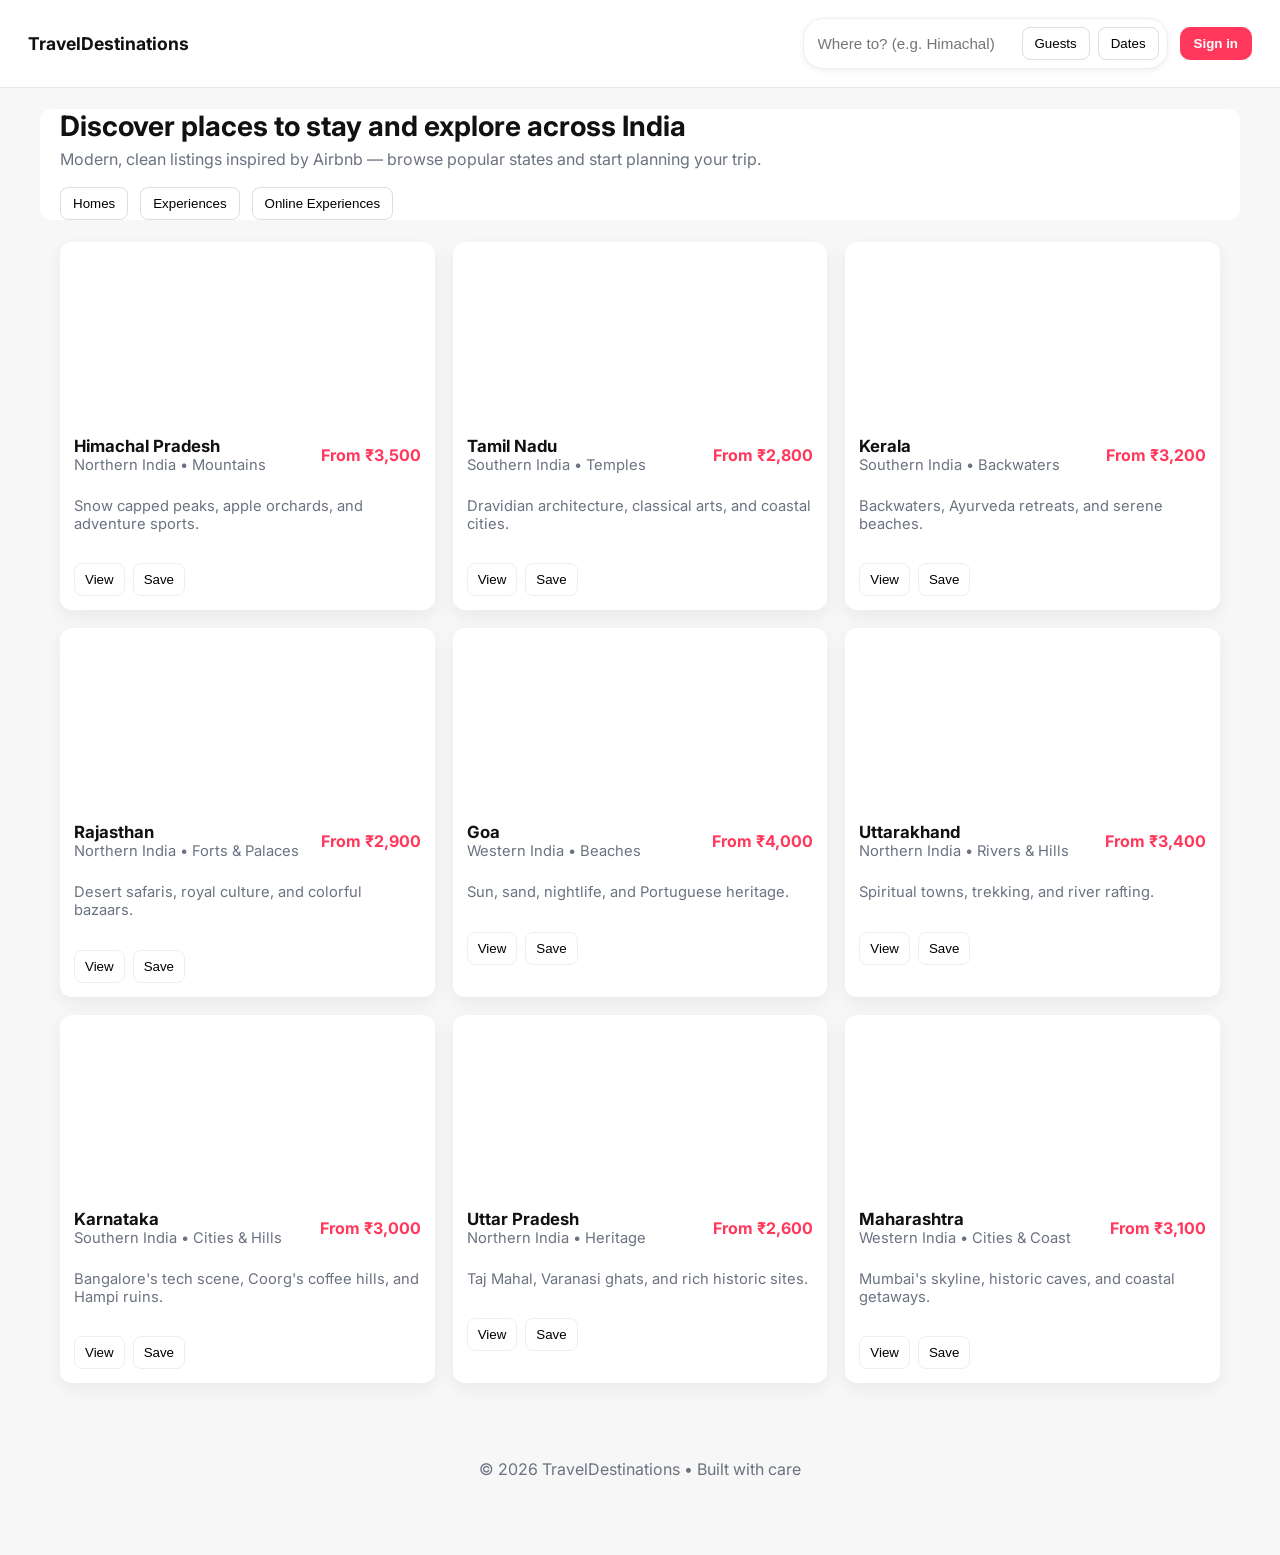
<file: index.html>
<!DOCTYPE html>
<html lang="en">
<head>
    <meta charset="utf-8">
    <meta name="viewport" content="width=device-width, initial-scale=1">
    <title>Travel Destinations</title>
    <link rel="preconnect" href="https://fonts.googleapis.com">
    <link rel="preconnect" href="https://fonts.gstatic.com" crossorigin>
    <link href="https://fonts.googleapis.com/css2?family=Inter:wght@300;400;600;700&display=swap" rel="stylesheet">
    <style>
        :root{
            --bg:#f7f7f7; --card:#fff; --muted:#6b7280; --primary:#FF385C;
        }
        *{box-sizing:border-box}
        body{font-family:Inter,system-ui,-apple-system,Segoe UI,Roboto,'Helvetica Neue',Arial,sans-serif;background:var(--bg);color:#111;margin:0}
        .navbar{display:flex;align-items:center;justify-content:space-between;padding:18px 28px;background:var(--card);box-shadow:0 1px 0 rgba(0,0,0,0.06)}
        .logo{font-weight:700;color:#111;text-decoration:none;font-size:1.1rem}
        .nav-right{display:flex;align-items:center;gap:12px}
        .search-bar{display:flex;align-items:center;background:#fff;padding:8px;border-radius:20px;box-shadow:0 2px 6px rgba(0,0,0,0.06);gap:8px;border:1px solid #eee}
        .search-input{border:0;outline:0;font-size:0.95rem;padding:6px}
        .btn{background:transparent;border:1px solid #ddd;padding:8px 12px;border-radius:8px;cursor:pointer}
        .btn-primary{background:var(--primary);color:#fff;border:0;padding:9px 14px;border-radius:10px;cursor:pointer;font-weight:600}
        .hero{max-width:1100px;margin:28px auto;padding:28px;background:linear-gradient(90deg,#fff,#fff);border-radius:12px}
        .hero h1{margin:0 0 6px 0;font-size:28px}
        .hero p{margin:0;color:var(--muted)}
        .filters{display:flex;gap:12px;margin-top:18px}
        .container{max-width:1200px;margin:22px auto;padding:0 20px}
        .cards-grid{display:grid;grid-template-columns:repeat(auto-fill,minmax(280px,1fr));gap:18px}
        .card{background:var(--card);border-radius:12px;overflow:hidden;box-shadow:0 6px 18px rgba(0,0,0,0.06);display:flex;flex-direction:column}
        .card .media{height:180px;background-size:cover;background-position:center}
        .card .body{padding:14px;display:flex;flex-direction:column;gap:8px}
        .meta{display:flex;justify-content:space-between;align-items:center}
        .title{font-weight:700;font-size:1.05rem}
        .subtitle{color:var(--muted);font-size:0.92rem}
        .price{color:var(--primary);font-weight:700}
        .card .actions{display:flex;gap:8px;margin-top:8px}
        .link-btn{background:#fff;border:1px solid #eee;padding:8px 10px;border-radius:8px;cursor:pointer}
        a.card-link{text-decoration:none;color:inherit}
        footer{max-width:1200px;margin:36px auto;padding:24px;text-align:center;color:var(--muted)}
        @media(max-width:640px){.hero{padding:18px}.card .media{height:140px}}
    </style>
</head>
<body>
    <header class="navbar">
        <a class="logo" href="/">TravelDestinations</a>
        <div class="nav-right">
            <div class="search-bar" role="search" aria-label="Search destinations">
                <input class="search-input" placeholder="Where to? (e.g. Himachal)" />
                <button class="btn">Guests</button>
                <button class="btn">Dates</button>
            </div>
            <button class="btn-primary">Sign in</button>
        </div>
    </header>

    <main>
        <section class="hero container" aria-labelledby="hero-title">
            <h1 id="hero-title">Discover places to stay and explore across India</h1>
            <p>Modern, clean listings inspired by Airbnb — browse popular states and start planning your trip.</p>
            <div class="filters">
                <button class="btn">Homes</button>
                <button class="btn">Experiences</button>
                <button class="btn">Online Experiences</button>
            </div>
        </section>

        <section class="container">
            <div class="cards-grid">
                <!-- Himachal Pradesh (links to himachal.html) -->
                <a class="card-link" href="himachal.html">
                    <article class="card">
                        <div class="media" style="background-image:url('https://images.unsplash.com/photo-1657894736581-ccc35d62d9e2?auto=format&fit=crop&w=1200&q=80')" aria-hidden="true"></div>
                        <div class="body">
                            <div class="meta">
                                <div>
                                    <div class="title">Himachal Pradesh</div>
                                    <div class="subtitle">Northern India • Mountains</div>
                                </div>
                                <div class="price">From ₹3,500</div>
                            </div>
                            <p class="subtitle">Snow capped peaks, apple orchards, and adventure sports.</p>
                            <div class="actions">
                                <button class="link-btn">View</button>
                                <button class="link-btn">Save</button>
                            </div>
                        </div>
                    </article>
                </a>

                <!-- Tamil Nadu -->
                <article class="card">
                    <div class="media" style="background-image:url('https://images.unsplash.com/photo-1582510003544-4d00b7f74220?auto=format&fit=crop&w=1200&q=80')"></div>
                    <div class="body">
                        <div class="meta">
                            <div>
                                <div class="title">Tamil Nadu</div>
                                <div class="subtitle">Southern India • Temples</div>
                            </div>
                            <div class="price">From ₹2,800</div>
                        </div>
                        <p class="subtitle">Dravidian architecture, classical arts, and coastal cities.</p>
                        <div class="actions">
                            <button class="link-btn">View</button>
                            <button class="link-btn">Save</button>
                        </div>
                    </div>
                </article>

                <!-- Kerala -->
                <article class="card">
                    <div class="media" style="background-image:url('https://images.unsplash.com/photo-1504754524776-8f4f37790ca0?auto=format&fit=crop&w=1200&q=80')"></div>
                    <div class="body">
                        <div class="meta">
                            <div>
                                <div class="title">Kerala</div>
                                <div class="subtitle">Southern India • Backwaters</div>
                            </div>
                            <div class="price">From ₹3,200</div>
                        </div>
                        <p class="subtitle">Backwaters, Ayurveda retreats, and serene beaches.</p>
                        <div class="actions">
                            <button class="link-btn">View</button>
                            <button class="link-btn">Save</button>
                        </div>
                    </div>
                </article>

                <!-- Rajasthan -->
                <article class="card">
                    <div class="media" style="background-image:url('https://images.unsplash.com/photo-1599661046289-e31897846e41?auto=format&fit=crop&w=1200&q=80')"></div>
                    <div class="body">
                        <div class="meta">
                            <div>
                                <div class="title">Rajasthan</div>
                                <div class="subtitle">Northern India • Forts & Palaces</div>
                            </div>
                            <div class="price">From ₹2,900</div>
                        </div>
                        <p class="subtitle">Desert safaris, royal culture, and colorful bazaars.</p>
                        <div class="actions">
                            <button class="link-btn">View</button>
                            <button class="link-btn">Save</button>
                        </div>
                    </div>
                </article>

                <!-- Goa -->
                <article class="card">
                    <div class="media" style="background-image:url('https://images.unsplash.com/photo-1512343879784-a960bf40e7f2?auto=format&fit=crop&w=1200&q=80')"></div>
                    <div class="body">
                        <div class="meta">
                            <div>
                                <div class="title">Goa</div>
                                <div class="subtitle">Western India • Beaches</div>
                            </div>
                            <div class="price">From ₹4,000</div>
                        </div>
                        <p class="subtitle">Sun, sand, nightlife, and Portuguese heritage.</p>
                        <div class="actions">
                            <button class="link-btn">View</button>
                            <button class="link-btn">Save</button>
                        </div>
                    </div>
                </article>

                <!-- Uttarakhand -->
                <article class="card">
                    <div class="media" style="background-image:url('https://images.unsplash.com/photo-1612438214708-f428a707dd4e?auto=format&fit=crop&w=1200&q=80')"></div>
                    <div class="body">
                        <div class="meta">
                            <div>
                                <div class="title">Uttarakhand</div>
                                <div class="subtitle">Northern India • Rivers & Hills</div>
                            </div>
                            <div class="price">From ₹3,400</div>
                        </div>
                        <p class="subtitle">Spiritual towns, trekking, and river rafting.</p>
                        <div class="actions">
                            <button class="link-btn">View</button>
                            <button class="link-btn">Save</button>
                        </div>
                    </div>
                </article>

                <!-- Karnataka -->
                <article class="card">
                    <div class="media" style="background-image:url('https://images.unsplash.com/photo-1505765053101-6f3e0e62d7a1?auto=format&fit=crop&w=1200&q=80')"></div>
                    <div class="body">
                        <div class="meta">
                            <div>
                                <div class="title">Karnataka</div>
                                <div class="subtitle">Southern India • Cities & Hills</div>
                            </div>
                            <div class="price">From ₹3,000</div>
                        </div>
                        <p class="subtitle">Bangalore's tech scene, Coorg's coffee hills, and Hampi ruins.</p>
                        <div class="actions">
                            <button class="link-btn">View</button>
                            <button class="link-btn">Save</button>
                        </div>
                    </div>
                </article>

                <!-- Uttar Pradesh -->
                <article class="card">
                    <div class="media" style="background-image:url('https://images.unsplash.com/photo-1706185619150-9515423d32fc?auto=format&fit=crop&w=1200&q=80')"></div>
                    <div class="body">
                        <div class="meta">
                            <div>
                                <div class="title">Uttar Pradesh</div>
                                <div class="subtitle">Northern India • Heritage</div>
                            </div>
                            <div class="price">From ₹2,600</div>
                        </div>
                        <p class="subtitle">Taj Mahal, Varanasi ghats, and rich historic sites.</p>
                        <div class="actions">
                            <button class="link-btn">View</button>
                            <button class="link-btn">Save</button>
                        </div>
                    </div>
                </article>

                <!-- Maharashtra -->
                <article class="card">
                    <div class="media" style="background-image:url('https://images.unsplash.com/photo-1512453979798-5ea266f8880c?auto=format&fit=crop&w=1200&q=80')"></div>
                    <div class="body">
                        <div class="meta">
                            <div>
                                <div class="title">Maharashtra</div>
                                <div class="subtitle">Western India • Cities & Coast</div>
                            </div>
                            <div class="price">From ₹3,100</div>
                        </div>
                        <p class="subtitle">Mumbai's skyline, historic caves, and coastal getaways.</p>
                        <div class="actions">
                            <button class="link-btn">View</button>
                            <button class="link-btn">Save</button>
                        </div>
                    </div>
                </article>

            </div>
        </section>
    </main>

    <footer>
        <p>© 2026 TravelDestinations • Built with care</p>
    </footer>
</body>
</html>
</file>
